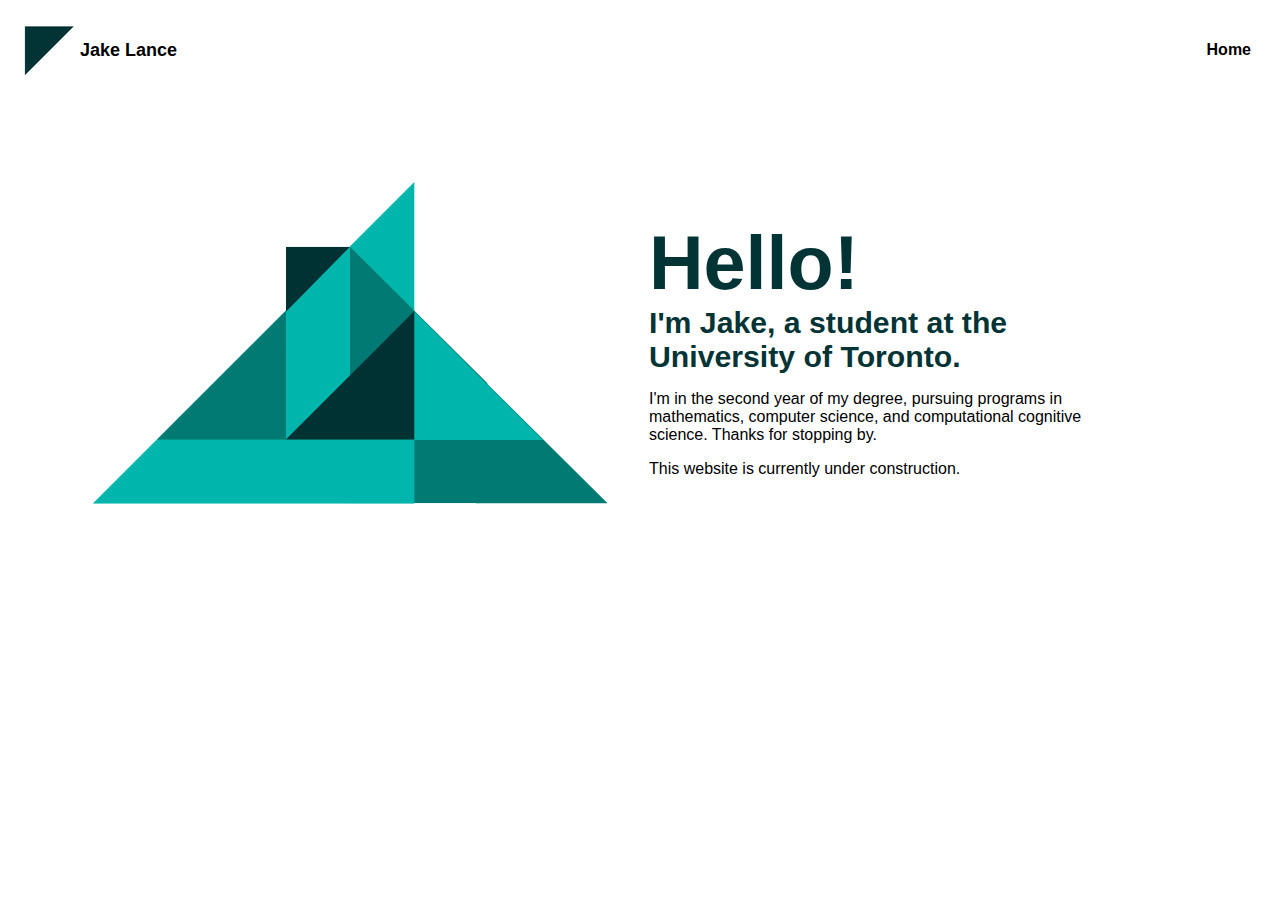
<file: index.html>
<!DOCTYPE html>
<html lang="en">
<head>

    <meta charset="UTF-8">
    <meta http-equiv="X-UA-Compatible" content="IE=edge">
    <meta name="viewport" content="width=device-width, initial-scale=1.0">
    <link rel="stylesheet" href="main.css">
    <title>Home - Jake Lance</title>
</head>
<body>
    <div class="content">
        
            <div class="taskbar">
                <div class="taskbar-graphic">
                    <img class="triangle" src="triangle.png">
                </div>
                <button class="name">Jake Lance</button>
                <!-- <button class="about"><a href="about.html">About</a></button> -->
                <button class="home"><a href="index.html">Home</a></button>
            </div>            
                    
                    
            <div class="lower-content">
                <div class="graphic">
                    <img class="graphic" src="graphic.png">
                </div>
                
                <div class="title">
                    <h1>Hello!</h1>
                    <h2>I'm Jake, a student at the University of Toronto.</h2>
                    <p>I'm in the second year of my degree, pursuing programs in mathematics, computer science, 
                        and computational cognitive science. Thanks for stopping by.  </p>
                    <p>This website is currently under construction.</p>
                </div>
            </div>            
            

    </div>


    
</body>
</html>
</file>
<file: main.css>
* {
   font-family: Arial, Helvetica, sans-serif;
}

div.taskbar {
    min-width: 200px;
    width: auto;
    height: 80px;
    padding: 40px;
    padding: 15px;
    vertical-align:text-bottom;
}   

button {
    height: 54px;
    background-color: transparent;
    border: none;
    font-weight: bold;
}

button.home, button.about {
    float: right;
    font-size: medium;
    padding-left: 20px;

}

button.name {
    font-size: large;
}   

a {
color: black;
text-decoration: none;
}

a:hover {
color: #03B5AA;
}


img {
    float: left;
}

div.taskbar-name {
    float: left;
}

div.lower-content {
    padding-top: 60px;
    padding-left: 5em;
    padding-right: 5em;
    height: 400px;
}

 
div.title {
    padding-top: 10px;
    padding-left: 4px;
    margin-top: 2em;
    margin-left: 2em; 
    padding-bottom: 10px;
    max-width: 450px;
    min-width: 200px;
    float: left;
    align-items: center;


}

h1 {
    font-size: 20mm;
    margin-top: 0mm;
    margin-bottom: 0mm;
    color: #023436;
    
}

h2 { 
    font-size: 8mm;
    margin-top: 0mm;
    margin-bottom: 0mm; 
    color: #023436; 
}

p {
    font-family: Arial, Helvetica, sans-serif;
}
</file>
